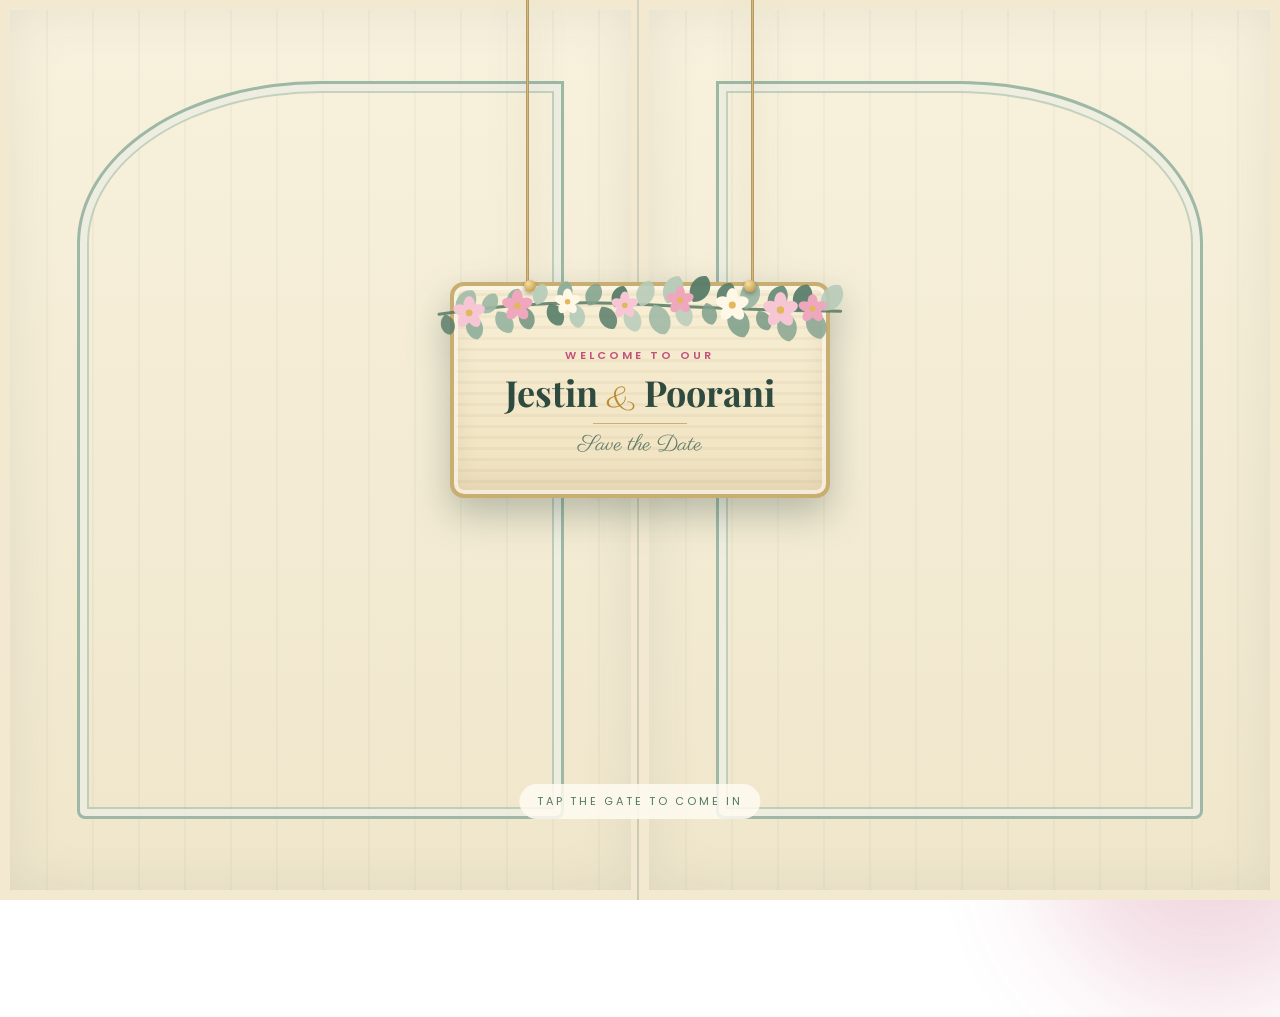
<file: index.html>
<!DOCTYPE html>
<html lang="en" data-page="home">
<head>
<meta charset="UTF-8">
<title>Jestin & Poorani | Save the Date</title>
<meta name="viewport" content="width=device-width, initial-scale=1.0">
<link rel="preconnect" href="https://fonts.googleapis.com">
<link href="https://fonts.googleapis.com/css2?family=Playfair+Display:ital,wght@0,600;0,700;1,500;1,600&family=Parisienne&family=Poppins:wght@300;400;500;600&display=swap" rel="stylesheet">
<style>
  :root{
    --ink:#EFEAFB; --ink-soft:#B3AAD1; --cream:#251F42;
    --page-grad: linear-gradient(160deg, #171531 0%, #221C46 50%, #2C1F52 100%);
    --lilac:#A78BE0; --rose:#E8688F; --gold:#E3B75B; --gold-soft:#F6E3BE;
    --serif:'Playfair Display', serif; --script:'Parisienne', cursive; --body-font:'Poppins', sans-serif;
  }
  *{box-sizing:border-box;}
  html,body{margin:0;padding:0;}
  body{
    font-family:var(--body-font); background:var(--page-grad); color:var(--ink);
    min-height:100vh; display:flex; align-items:center; justify-content:center;
    padding:40px 16px; overflow-x:hidden; position:relative;
  }
  .blob{ position:fixed; border-radius:50%; filter:blur(60px); opacity:0.3; z-index:0; }
  .blob1{ width:340px; height:340px; top:-120px; left:-100px; background:var(--lilac); }
  .blob2{ width:320px; height:320px; bottom:-100px; right:-90px; background:var(--rose); }
  #starLayer{ position:fixed; inset:0; pointer-events:none; z-index:1; overflow:hidden; }
  .star{ position:absolute; border-radius:50%; background:#fff; animation:starTwinkle ease-in-out infinite; }
  @keyframes starTwinkle{ 0%,100%{ opacity:0.15; transform:scale(0.7); } 50%{ opacity:1; transform:scale(1.2); } }
  #flowerLayer{ position:fixed; inset:0; pointer-events:none; z-index:5; overflow:hidden; }
  .petal{ position:absolute; top:-40px; opacity:0.85; animation-name:fall; animation-timing-function:linear; animation-iteration-count:infinite; }
  @keyframes fall{
    0%{ transform:translateY(-5vh) translateX(0) rotate(0deg); }
    50%{ transform:translateY(52vh) translateX(24px) rotate(180deg); }
    100%{ transform:translateY(110vh) translateX(-16px) rotate(360deg); }
  }

  /* ================= COVER / FIRST PAGE: wish upon a star ================= */
  .wish-overlay{
    position:fixed; inset:0; z-index:100; background:var(--page-grad);
    display:flex; flex-direction:column; align-items:center; justify-content:center;
    cursor:pointer; text-align:center; padding:20px; overflow:hidden;
    transition:opacity 0.9s ease, visibility 0.9s ease;
  }
  .wish-overlay.open{ opacity:0; visibility:hidden; pointer-events:none; }

  .shooting-star{
    position:absolute; top:18%; left:-10%; width:3px; height:3px; border-radius:50%;
    background:#fff; box-shadow:0 0 8px 2px rgba(255,255,255,0.85);
    animation:shoot 7s linear infinite;
  }
  .shooting-star::before{
    content:''; position:absolute; top:50%; right:0; width:90px; height:1px; transform:translateY(-50%);
    background:linear-gradient(90deg, transparent, rgba(255,255,255,0.85));
  }
  .shooting-star.s2{ top:42%; animation-delay:2.6s; }
  .shooting-star.s3{ top:70%; animation-delay:4.8s; }
  @keyframes shoot{
    0%{ transform:translate(0,0); opacity:0; }
    4%{ opacity:1; }
    32%{ transform:translate(130vw,70vh); opacity:0; }
    100%{ transform:translate(130vw,70vh); opacity:0; }
  }

  .wish-star-wrap{ position:relative; width:110px; height:110px; margin-bottom:20px; }
  .wish-star-wrap svg{ width:100%; height:100%; animation:starPulse 2.2s ease-in-out infinite; transition:transform 0.8s ease, opacity 0.8s ease; }
  @keyframes starPulse{
    0%,100%{ filter:drop-shadow(0 0 8px rgba(227,183,91,0.5)); transform:scale(1); }
    50%{ filter:drop-shadow(0 0 20px rgba(227,183,91,0.9)); transform:scale(1.06); }
  }
  .wish-overlay.open .wish-star-wrap svg{ animation:none; transform:scale(3); opacity:0; }
  .wish-burst{
    position:absolute; left:50%; top:50%; width:10px; height:10px; transform:translate(-50%,-50%) scale(0);
    border-radius:50%; pointer-events:none;
    background:radial-gradient(circle, rgba(255,255,255,0.95) 0%, rgba(227,183,91,0.55) 45%, transparent 72%);
  }
  .wish-overlay.open .wish-burst{ animation:rayBurst 0.9s ease-out forwards; }
  @keyframes rayBurst{
    0%{ transform:translate(-50%,-50%) scale(0); opacity:1; }
    100%{ transform:translate(-50%,-50%) scale(55); opacity:0; }
  }
  .wish-seal{ position:relative; transition:opacity 0.4s ease, transform 0.4s ease; }
  .wish-overlay.open .wish-seal{ opacity:0; transform:translateY(8px); }
  .wish-names{ font-family:var(--script); font-size:28px; color:var(--gold-soft); margin-bottom:6px; }
  .wish-hint{
    font-size:11px; letter-spacing:0.25em; text-transform:uppercase; color:var(--ink-soft);
    animation:pulseHint 2s ease-in-out infinite;
  }
  @keyframes pulseHint{ 0%,100%{opacity:0.55;} 50%{opacity:1;} }

  .site{ visibility:hidden; }
  .site.revealed{ visibility:visible; }
  .site.revealed .wrap{ animation:riseIn 0.9s cubic-bezier(.2,.8,.2,1) both; }
  @keyframes riseIn{ from{opacity:0; transform:translateY(18px);} to{opacity:1; transform:translateY(0);} }

  .wrap{ position:relative; z-index:2; max-width:760px; width:100%; text-align:center; }
  .eyebrow{ font-size:11.5px; font-weight:600; letter-spacing:0.32em; text-transform:uppercase; color:var(--rose); margin:0 0 14px; }
  .names{ font-family:var(--serif); font-style:normal; font-weight:700; font-size:clamp(34px,7vw,54px); margin:0 0 8px; }
  .amp{ font-family:var(--script); color:var(--gold); font-style:normal; font-size:0.8em; padding:0 6px; }
  .tagline{ color:var(--ink-soft); font-size:15px; margin-bottom:46px; }

  .doors{ display:flex; gap:26px; flex-wrap:wrap; justify-content:center; }
  .door{
    flex:1 1 260px; max-width:320px; background:var(--cream); border-radius:26px; padding:34px 26px;
    text-decoration:none; color:var(--ink); box-shadow:0 24px 50px -28px rgba(0,0,0,0.5);
    transition:transform 0.25s ease, box-shadow 0.25s ease; border-top:5px solid var(--accent);
    display:flex; flex-direction:column; align-items:center;
  }
  .door:hover{ transform:translateY(-6px); box-shadow:0 30px 60px -26px rgba(0,0,0,0.6); }
  .door.christian{ --accent:var(--lilac); }
  .door.hindu{ --accent:var(--rose); }
  .door-icon{
    width:64px; height:64px; border-radius:50%; display:flex; align-items:center; justify-content:center;
    background:color-mix(in srgb, var(--accent) 22%, #1B1428); font-size:26px; margin-bottom:16px;
  }
  .door h2{ font-family:var(--serif); font-style:italic; font-size:23px; margin:0 0 6px; }
  .door .door-date{ font-size:12.5px; font-weight:600; letter-spacing:0.1em; text-transform:uppercase; color:var(--accent); margin-bottom:10px; }
  .door p{ font-size:13px; color:var(--ink-soft); margin:0 0 18px; line-height:1.6; }
  .door .door-cta{
    font-size:12px; font-weight:600; letter-spacing:0.05em; color:#fff; background:var(--accent);
    padding:10px 22px; border-radius:999px;
  }

  .footer-note{ margin-top:44px; font-size:12.5px; color:var(--ink-soft); }
  .footer-note .script{ font-family:var(--script); font-size:20px; color:var(--rose); display:block; margin-bottom:6px; }

  .music-btn{
    position:fixed; bottom:22px; right:22px; width:52px; height:52px; border-radius:50%; border:none;
    background:#fff; display:flex; align-items:center; justify-content:center; cursor:pointer;
    box-shadow:0 10px 26px -10px rgba(0,0,0,0.5); transition:transform 0.25s ease; z-index:10;
  }
  .music-btn:hover{ transform:scale(1.06); }
  .music-btn .bars{ display:flex; align-items:flex-end; gap:2.5px; height:16px; }
  .music-btn .bars span{ width:3px; background:var(--rose); border-radius:2px; animation:bar 1s ease-in-out infinite; }
  .music-btn .bars span:nth-child(1){ height:6px; animation-delay:0s; }
  .music-btn .bars span:nth-child(2){ height:14px; animation-delay:0.2s; }
  .music-btn .bars span:nth-child(3){ height:9px; animation-delay:0.4s; }
  @keyframes bar{ 0%,100%{ transform:scaleY(0.5); } 50%{ transform:scaleY(1); } }
  .music-btn.paused .bars span{ animation-play-state:paused; }
  .music-hint{ position:fixed; bottom:28px; right:82px; font-size:12px; color:var(--ink-soft); z-index:10; }

  @media(max-width:560px){ .doors{ flex-direction:column; align-items:center; } .door{ width:100%; } .music-hint{ display:none; } }

  /* ================= GARDEN GATE COVER ================= */
  .wish-overlay{ perspective:1600px; }
  .gate{ position:absolute; inset:0; }
  .gdoor{
    position:absolute; top:0; bottom:0; width:50.2%; background:
      repeating-linear-gradient(90deg, rgba(47,74,63,.035) 0 2px, transparent 2px 46px),
      linear-gradient(180deg,#F8F1DD,#EFE6CB);
    transition:transform 1.5s cubic-bezier(.65,0,.25,1); backface-visibility:hidden;
    box-shadow:inset 0 0 0 10px #F2E9D0, inset 0 0 60px rgba(47,74,63,.12);
  }
  .gdoor-l{ left:0; transform-origin:0 50%; border-right:2px solid rgba(47,74,63,.18); }
  .gdoor-r{ right:0; transform-origin:100% 50%; border-left:2px solid rgba(47,74,63,.18); }
  .gdoor .panel{
    position:absolute; left:12%; right:12%; top:9%; bottom:9%; border:3px solid #9DB8A5; border-radius:0 0 8px 8px;
    box-shadow:inset 0 0 0 7px rgba(255,251,241,.7), inset 0 0 0 9px rgba(157,184,165,.55);
  }
  .gdoor-l .panel{ border-top-left-radius:50% 22%; border-top-right-radius:0; }
  .gdoor-r .panel{ border-top-right-radius:50% 22%; border-top-left-radius:0; }
  .gdoor .knob{
    position:absolute; top:52%; width:22px; height:22px; border-radius:50%;
    background:radial-gradient(circle at 35% 30%, #F5DFA0, #C79B3E 65%, #9B7425); box-shadow:0 3px 8px rgba(0,0,0,.3);
  }
  .gdoor-l .knob{ right:5%; } .gdoor-r .knob{ left:5%; }

  .sign{
    --w:min(80vw,380px); position:absolute; left:50%; top:-6px; width:var(--w); margin-left:calc(var(--w) / -2);
    transform-origin:50% 0; animation:signSwing 4.2s ease-in-out infinite alternate;
    transition:transform 1.1s cubic-bezier(.5,0,.3,1), opacity .9s ease; filter:drop-shadow(0 16px 18px rgba(47,74,63,.3));
  }
  @keyframes signSwing{ from{ transform:rotate(-2.2deg);} to{ transform:rotate(2.2deg);} }
  .rope{ position:absolute; top:0; width:3px; height:calc(32vh + 6px); background:linear-gradient(90deg,#A88A55,#D4B87C,#A88A55); border-radius:2px; }
  .rope.r1{ left:20%; } .rope.r2{ right:20%; }
  .board{
    position:absolute; left:0; right:0; top:32vh; padding:calc(var(--w)*.16) 8% calc(var(--w)*.09); text-align:center;
    background:
      repeating-linear-gradient(0deg, rgba(120,90,40,.05) 0 3px, transparent 3px 11px),
      linear-gradient(180deg,#F8EFD6,#EFE2BF);
    border:4px solid #C9AE72; border-radius:14px; box-shadow:inset 0 0 0 4px rgba(255,251,241,.65), inset 0 -10px 26px rgba(120,90,40,.12);
  }
  .board::before,.board::after{ content:''; position:absolute; top:-6px; width:12px; height:12px; border-radius:50%;
    background:radial-gradient(circle at 35% 30%, #F5DFA0, #B88B35); box-shadow:0 2px 4px rgba(0,0,0,.3); }
  .board::before{ left:calc(20% - 4px); } .board::after{ right:calc(20% - 4px); }
  .garland{ position:absolute; left:-4%; right:-4%; top:-34px; width:108%; height:auto; overflow:visible; pointer-events:none; }
  .w-rule{ width:30%; height:1px; background:#B88B35; opacity:.6; margin:4px auto 6px; }
  .w-eyebrow{ font-size:clamp(9px,2.4vw,11px); letter-spacing:.28em; text-transform:uppercase; color:#C2527A; font-weight:600; }
  .w-names{ font-family:var(--serif); font-weight:700; color:#2F4A3F; font-size:clamp(24px,7.4vw,36px); line-height:1.15; margin:8px 0 4px; }
  .w-names span{ font-family:var(--script); color:#B88B35; font-weight:400; }
  .w-sub{ font-family:var(--script); color:#5C7767; font-size:clamp(17px,4.8vw,22px); }
  .gate-hint{
    position:absolute; left:50%; bottom:9%; transform:translateX(-50%); white-space:nowrap;
    font-size:11px; letter-spacing:.25em; text-transform:uppercase; color:#4F7A66;
    background:rgba(255,251,241,.85); padding:9px 18px; border-radius:999px; animation:pulseHint 2s ease-in-out infinite;
    transition:opacity .3s;
  }

  .wish-overlay.unseal .gdoor-l{ transform:rotateY(-105deg); }
  .wish-overlay.unseal .gdoor-r{ transform:rotateY(105deg); }
  .wish-overlay.unseal .gdoor-l{ transform:rotateY(-105deg); }
  .wish-overlay.unseal .gdoor-r{ transform:rotateY(105deg); }
  .wish-overlay.unseal .sign{ animation:none; transform:translateY(-130%) rotate(4deg); opacity:0; }
  .wish-overlay.unseal .gate-hint{ animation:none; opacity:0; }
</style>
<link rel="stylesheet" href="theme.css">
</head>
<body>

<div class="blob blob1"></div>
<div class="blob blob2"></div>
<div id="starLayer"></div>
<div id="flowerLayer"></div>

<!-- ================= COVER (FIRST PAGE): garden gate with hanging welcome sign ================= -->
<div class="wish-overlay" id="cover" onclick="openCover()">
  <div class="gate">
    <div class="gdoor gdoor-l"><div class="panel"></div><span class="knob"></span></div>
    <div class="gdoor gdoor-r"><div class="panel"></div><span class="knob"></span></div>
    <div class="sign" id="sign">
      <i class="rope r1"></i><i class="rope r2"></i>
      <div class="board">
        <svg class="garland" id="garlandSvg" viewBox="0 0 400 90" aria-hidden="true"></svg>
        <div class="w-eyebrow">Welcome to our</div>
        <div class="w-names">Jestin <span>&amp;</span> Poorani</div>
        <div class="w-rule"></div>
        <div class="w-sub">Save the Date</div>
      </div>
    </div>
    <div class="gate-hint">Tap the gate to come in</div>
  </div>
</div>

<!-- ================= SITE ================= -->
<div class="site" id="site">
  <div class="wrap">
    <div class="eyebrow">Save the Date</div>
    <h1 class="names">Jestin <span class="amp">&amp;</span> Poorani</h1>
    <div class="tagline">Two ceremonies, two traditions — choose a celebration to explore</div>

    <div class="doors">
      <a class="door christian" href="christian.html">
        <div class="door-icon">✝️</div>
        <div class="door-date">Sat, 2 January 2027</div>
        <h2>Christian Wedding</h2>
        <p>Wedding &amp; Reception<br>Thrissur, Kerala</p>
        <span class="door-cta">View Invitation</span>
      </a>
      <a class="door hindu" href="hindu.html">
        <div class="door-icon">🪔</div>
        <div class="door-date">Wed, 20 January 2027</div>
        <h2>Hindu Wedding</h2>
        <p>Muhurtham Ceremony<br>Trichy, Tamil Nadu</p>
        <span class="door-cta">View Invitation</span>
      </a>
    </div>

    <div class="footer-note">
      <span class="script">With love</span>
      We can't wait to celebrate with you
    </div>
  </div>
</div>

<div class="music-hint" id="musicHint">a little tune for you</div>
<button class="music-btn paused" id="musicBtn" onclick="toggleMusic()">
  <div class="bars" id="musicBars"><span></span><span></span><span></span></div>
</button>
<audio id="bgAudio" src="mundhinam.mp3" loop preload="auto"></audio>

<script>

/* ---------- Garland draped on the sign ---------- */
(function buildGarland(){
  const svg=document.getElementById('garlandSvg'); if(!svg) return;
  const NS='http://www.w3.org/2000/svg', mk=(n,a)=>{const e=document.createElementNS(NS,n); for(const k in a) e.setAttribute(k,a[k]); return e;};
  let seed=5; const rnd=()=> (seed=(seed*16807)%2147483647)/2147483647;
  const greens=['#7FA08C','#9DB8A5','#6A8F7B','#B7CBB9','#587D69','#8EAE9A'];
  const y=x=>62-Math.sin(Math.PI*x/400)*10 + Math.sin(x/23)*3;
  svg.appendChild(mk('path',{d:'M0,'+y(0)+' Q100,'+(y(100)-6)+' 200,'+(y(200)-2)+' T400,'+y(400),fill:'none',stroke:'#4E735F','stroke-width':3,'stroke-linecap':'round',opacity:.8}));
  for(let x=6;x<=394;x+=13){
    const up=(Math.round(x/13)%2)?-1:1, r=11+rnd()*6, ang=up*(55+rnd()*30);
    const g=mk('g',{transform:'translate('+x+','+y(x)+') rotate('+ang+')'});
    g.appendChild(mk('path',{d:'M0,0 C'+r*.5+','+-r*.95+' '+r*1.7+','+-r*.7+' '+r*1.9+',0 C'+r*1.7+','+r*.7+' '+r*.5+','+r*.95+' 0,0Z',
      fill:greens[Math.floor(rnd()*greens.length)],opacity:(.75+rnd()*.25).toFixed(2)}));
    svg.appendChild(g);
  }
  const cols=['#F6C6D5','#EFA7BE','#FFF8E6'];
  [30,78,128,185,240,292,340,372].forEach((x,i)=>{
    const f=mk('g',{transform:'translate('+x+','+(y(x)-2)+') scale('+(.9+rnd()*.5).toFixed(2)+')'});
    for(let p=0;p<5;p++) f.appendChild(mk('ellipse',{cx:0,cy:-7,rx:5,ry:7.5,fill:cols[i%3],transform:'rotate('+p*72+')'}));
    f.appendChild(mk('circle',{r:3,fill:'#E3B75B'})); svg.appendChild(f);
  });
})();

/* ---------- Cover open ---------- */
function openCover(){
  const cover = document.getElementById('cover');
  const site = document.getElementById('site');
  if(cover.classList.contains('unseal')) return;
  cover.classList.add('unseal');
  site.classList.add('revealed');
  // a real click is a user gesture: start music right away if nothing was already playing
  if(!musicOn){ toggleMusic(); }
  setTimeout(()=>{
    cover.classList.add('open');
    site.classList.add('revealed');
    document.body.style.overflow = 'auto';
    setTimeout(()=>{ cover.style.display = 'none'; }, 1000);
  }, 1500);
}
document.body.style.overflow = 'hidden';

/* ---------- Dreamy twinkling stars ---------- */
(function initStars(){
  const layer = document.getElementById('starLayer');
  const count = 40;
  for(let i=0;i<count;i++){
    const el = document.createElement('span');
    el.className = 'star';
    const size = 1.5 + Math.random()*2.5;
    el.style.width = size+'px'; el.style.height = size+'px';
    el.style.left = (Math.random()*100)+'vw';
    el.style.top = (Math.random()*100)+'vh';
    el.style.animationDuration = (2 + Math.random()*3)+'s';
    el.style.animationDelay = (-Math.random()*5)+'s';
    layer.appendChild(el);
  }
})();

/* ---------- Flower shower ---------- */
(function initFlowers(){
  const layer = document.getElementById('flowerLayer');
  const blossoms = ['🌸','🌺','💮','✿','❀','🌼'];
  const count = 16;
  for(let i=0;i<count;i++){
    const el = document.createElement('span');
    el.className = 'petal';
    el.textContent = blossoms[Math.floor(Math.random()*blossoms.length)];
    const left = Math.random()*100;
    const size = 13 + Math.random()*15;
    const duration = 10 + Math.random()*9;
    const delay = Math.random()*duration;
    el.style.left = left+'vw';
    el.style.fontSize = size+'px';
    el.style.animationDuration = duration+'s';
    el.style.animationDelay = '-'+delay+'s';
    layer.appendChild(el);
  }
})();

/* ---------- Music (with cross-page persistence; best-effort, browsers may block autoplay) ---------- */
let audioCtx=null, musicOn=false, scheduleTimer=null, nextNoteTime=0, usingFile=false;
const tempo=88, noteLen=60/tempo;
const phrase=[{n:'C4',d:1},{n:'E4',d:1},{n:'G4',d:1},{n:'B4',d:1},{n:'A4',d:1},{n:'G4',d:2},{n:'D4',d:1},{n:'C4',d:2}];
const freqs={C4:261.63,D4:293.66,E4:329.63,G4:392.0,A4:440.0,B4:493.88,C5:523.25};
function scheduleNote(freq,time,dur){
  const osc=audioCtx.createOscillator(),gain=audioCtx.createGain();
  osc.type='sine'; osc.frequency.value=freq;
  const osc2=audioCtx.createOscillator(); osc2.type='triangle'; osc2.frequency.value=freq/2;
  const gain2=audioCtx.createGain();
  gain.gain.setValueAtTime(0.0001,time); gain.gain.exponentialRampToValueAtTime(0.09,time+0.08); gain.gain.exponentialRampToValueAtTime(0.0001,time+dur*0.95);
  gain2.gain.setValueAtTime(0.0001,time); gain2.gain.exponentialRampToValueAtTime(0.035,time+0.1); gain2.gain.exponentialRampToValueAtTime(0.0001,time+dur*0.95);
  osc.connect(gain).connect(audioCtx.destination); osc2.connect(gain2).connect(audioCtx.destination);
  osc.start(time); osc.stop(time+dur); osc2.start(time); osc2.stop(time+dur);
}
let phraseIndex=0;
function schedulerTick(){
  while(nextNoteTime < audioCtx.currentTime+1.0){
    const step=phrase[phraseIndex%phrase.length]; const dur=step.d*noteLen;
    scheduleNote(freqs[step.n], nextNoteTime, dur*0.9); nextNoteTime+=dur; phraseIndex++;
  }
  scheduleTimer=setTimeout(schedulerTick,200);
}
function toggleMusic(){
  const btn=document.getElementById('musicBtn'), hint=document.getElementById('musicHint'), fileAudio=document.getElementById('bgAudio');
  if(!musicOn){
    fileAudio.volume=0.5;
    const p=fileAudio.play();
    if(p!==undefined){ p.then(()=>{ musicOn=true; usingFile=true; btn.classList.remove('paused'); hint.textContent='now playing'; saveMusicState(); }).catch(()=>startGeneratedTune()); }
    else{ startGeneratedTune(); }
  } else {
    if(usingFile){ fileAudio.pause(); usingFile=false; } else { clearTimeout(scheduleTimer); }
    musicOn=false; btn.classList.add('paused'); hint.textContent='a little tune for you';
    saveMusicState();
  }
}
function startGeneratedTune(){
  if(!audioCtx){ audioCtx=new (window.AudioContext||window.webkitAudioContext)(); }
  if(audioCtx.state==='suspended'){ audioCtx.resume(); }
  nextNoteTime=audioCtx.currentTime+0.1; phraseIndex=0; schedulerTick();
  musicOn=true; usingFile=false;
  document.getElementById('musicBtn').classList.remove('paused');
  document.getElementById('musicHint').textContent='now playing';
  saveMusicState();
}

const LS_MUTED='stdMusicMuted', LS_TIME='stdMusicTime';
function saveMusicState(){
  const fileAudio=document.getElementById('bgAudio');
  try{
    localStorage.setItem(LS_MUTED, musicOn?'0':'1');
    if(usingFile) localStorage.setItem(LS_TIME, String(fileAudio.currentTime||0));
  }catch(e){}
}
function tryAutoplayMusic(){
  let muted=false, savedTime=0;
  try{ muted = localStorage.getItem(LS_MUTED)==='1'; savedTime = parseFloat(localStorage.getItem(LS_TIME)||'0'); }catch(e){}
  if(muted) return;
  const btn=document.getElementById('musicBtn'), hint=document.getElementById('musicHint'), fileAudio=document.getElementById('bgAudio');
  fileAudio.currentTime = savedTime||0; fileAudio.volume=0.5;
  const p=fileAudio.play();
  const markPlaying=()=>{ musicOn=true; usingFile=true; btn.classList.remove('paused'); hint.textContent='now playing'; };
  const markBlocked=()=>{ hint.textContent='tap to play music'; };
  if(p!==undefined){ p.then(markPlaying).catch(markBlocked); } else { markBlocked(); }
}
setInterval(()=>{ if(musicOn) saveMusicState(); }, 1500);
window.addEventListener('pagehide', saveMusicState);
document.addEventListener('visibilitychange', ()=>{ if(document.hidden) saveMusicState(); });
tryAutoplayMusic();
</script>
<script src="theme.js"></script>
</body>
</html>
</file>
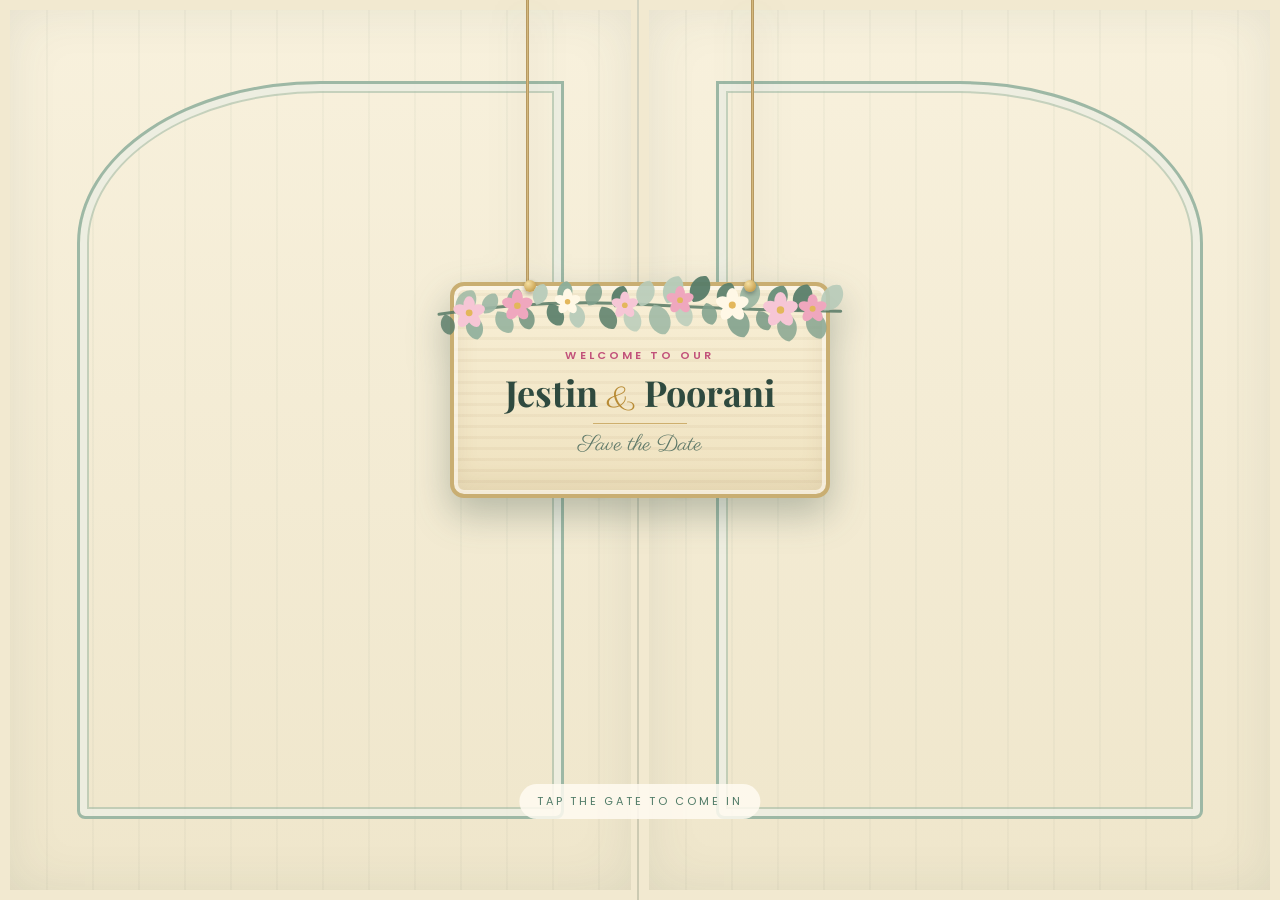
<file: christian/index.html>
<!DOCTYPE html>
<html lang="en" data-page="christian">
<head>
<meta charset="UTF-8">
<title>Jestin & Poorani | Christian Wedding &middot; Save the Date</title>
<meta name="viewport" content="width=device-width, initial-scale=1.0">
<link rel="preconnect" href="https://fonts.googleapis.com">
<link href="https://fonts.googleapis.com/css2?family=Playfair+Display:ital,wght@0,600;0,700;1,500;1,600&family=Parisienne&family=Poppins:wght@300;400;500;600&display=swap" rel="stylesheet">
<style>
  :root{
    --ink:#EFEAFB; --ink-soft:#B3AAD1; --cream:#251F42;
    --page-grad: linear-gradient(160deg, #171531 0%, #221C46 50%, #2C1F52 100%);
    --lilac:#A78BE0; --rose:#E8688F; --gold:#E3B75B; --gold-soft:#F6E3BE;
    --serif:'Playfair Display', serif; --script:'Parisienne', cursive; --body-font:'Poppins', sans-serif;
  }
  *{box-sizing:border-box;}
  html,body{margin:0;padding:0;}
  body{
    font-family:var(--body-font); background:var(--page-grad); color:var(--ink);
    min-height:100vh; display:flex; align-items:center; justify-content:center;
    padding:40px 16px; overflow-x:hidden; position:relative;
  }
  .blob{ position:fixed; border-radius:50%; filter:blur(60px); opacity:0.3; z-index:0; }
  .blob1{ width:340px; height:340px; top:-120px; left:-100px; background:var(--lilac); }
  .blob2{ width:320px; height:320px; bottom:-100px; right:-90px; background:var(--rose); }
  #starLayer{ position:fixed; inset:0; pointer-events:none; z-index:1; overflow:hidden; }
  .star{ position:absolute; border-radius:50%; background:#fff; animation:starTwinkle ease-in-out infinite; }
  @keyframes starTwinkle{ 0%,100%{ opacity:0.15; transform:scale(0.7); } 50%{ opacity:1; transform:scale(1.2); } }
  #flowerLayer{ position:fixed; inset:0; pointer-events:none; z-index:5; overflow:hidden; }
  .petal{ position:absolute; top:-40px; opacity:0.85; animation-name:fall; animation-timing-function:linear; animation-iteration-count:infinite; }
  @keyframes fall{
    0%{ transform:translateY(-5vh) translateX(0) rotate(0deg); }
    50%{ transform:translateY(52vh) translateX(24px) rotate(180deg); }
    100%{ transform:translateY(110vh) translateX(-16px) rotate(360deg); }
  }

  /* ================= COVER / FIRST PAGE: wish upon a star ================= */
  .wish-overlay{
    position:fixed; inset:0; z-index:100; background:var(--page-grad);
    display:flex; flex-direction:column; align-items:center; justify-content:center;
    cursor:pointer; text-align:center; padding:20px; overflow:hidden;
    transition:opacity 0.9s ease, visibility 0.9s ease;
  }
  .wish-overlay.open{ opacity:0; visibility:hidden; pointer-events:none; }

  .shooting-star{
    position:absolute; top:18%; left:-10%; width:3px; height:3px; border-radius:50%;
    background:#fff; box-shadow:0 0 8px 2px rgba(255,255,255,0.85);
    animation:shoot 7s linear infinite;
  }
  .shooting-star::before{
    content:''; position:absolute; top:50%; right:0; width:90px; height:1px; transform:translateY(-50%);
    background:linear-gradient(90deg, transparent, rgba(255,255,255,0.85));
  }
  .shooting-star.s2{ top:42%; animation-delay:2.6s; }
  .shooting-star.s3{ top:70%; animation-delay:4.8s; }
  @keyframes shoot{
    0%{ transform:translate(0,0); opacity:0; }
    4%{ opacity:1; }
    32%{ transform:translate(130vw,70vh); opacity:0; }
    100%{ transform:translate(130vw,70vh); opacity:0; }
  }

  .wish-star-wrap{ position:relative; width:110px; height:110px; margin-bottom:20px; }
  .wish-star-wrap svg{ width:100%; height:100%; animation:starPulse 2.2s ease-in-out infinite; transition:transform 0.8s ease, opacity 0.8s ease; }
  @keyframes starPulse{
    0%,100%{ filter:drop-shadow(0 0 8px rgba(227,183,91,0.5)); transform:scale(1); }
    50%{ filter:drop-shadow(0 0 20px rgba(227,183,91,0.9)); transform:scale(1.06); }
  }
  .wish-overlay.open .wish-star-wrap svg{ animation:none; transform:scale(3); opacity:0; }
  .wish-burst{
    position:absolute; left:50%; top:50%; width:10px; height:10px; transform:translate(-50%,-50%) scale(0);
    border-radius:50%; pointer-events:none;
    background:radial-gradient(circle, rgba(255,255,255,0.95) 0%, rgba(227,183,91,0.55) 45%, transparent 72%);
  }
  .wish-overlay.open .wish-burst{ animation:rayBurst 0.9s ease-out forwards; }
  @keyframes rayBurst{
    0%{ transform:translate(-50%,-50%) scale(0); opacity:1; }
    100%{ transform:translate(-50%,-50%) scale(55); opacity:0; }
  }
  .wish-seal{ position:relative; transition:opacity 0.4s ease, transform 0.4s ease; }
  .wish-overlay.open .wish-seal{ opacity:0; transform:translateY(8px); }
  .wish-names{ font-family:var(--script); font-size:28px; color:var(--gold-soft); margin-bottom:6px; }
  .wish-hint{
    font-size:11px; letter-spacing:0.25em; text-transform:uppercase; color:var(--ink-soft);
    animation:pulseHint 2s ease-in-out infinite;
  }
  @keyframes pulseHint{ 0%,100%{opacity:0.55;} 50%{opacity:1;} }

  .site{ visibility:hidden; }
  .site.revealed{ visibility:visible; }
  .site.revealed .wrap{ animation:riseIn 0.9s cubic-bezier(.2,.8,.2,1) both; }
  @keyframes riseIn{ from{opacity:0; transform:translateY(18px);} to{opacity:1; transform:translateY(0);} }

  .wrap{ position:relative; z-index:2; max-width:760px; width:100%; text-align:center; }
  .eyebrow{ font-size:11.5px; font-weight:600; letter-spacing:0.32em; text-transform:uppercase; color:var(--rose); margin:0 0 14px; }
  .names{ font-family:var(--serif); font-style:normal; font-weight:700; font-size:clamp(34px,7vw,54px); margin:0 0 8px; }
  .amp{ font-family:var(--script); color:var(--gold); font-style:normal; font-size:0.8em; padding:0 6px; }
  .tagline{ color:var(--ink-soft); font-size:15px; margin-bottom:46px; }

  .doors{ display:flex; gap:26px; flex-wrap:wrap; justify-content:center; }
  .door{
    flex:1 1 260px; max-width:320px; background:var(--cream); border-radius:26px; padding:34px 26px;
    text-decoration:none; color:var(--ink); box-shadow:0 24px 50px -28px rgba(0,0,0,0.5);
    transition:transform 0.25s ease, box-shadow 0.25s ease; border-top:5px solid var(--accent);
    display:flex; flex-direction:column; align-items:center;
  }
  .door:hover{ transform:translateY(-6px); box-shadow:0 30px 60px -26px rgba(0,0,0,0.6); }
  .door.christian{ --accent:var(--lilac); }
  .door.hindu{ --accent:var(--rose); }
  .door-icon{
    width:64px; height:64px; border-radius:50%; display:flex; align-items:center; justify-content:center;
    background:color-mix(in srgb, var(--accent) 22%, #1B1428); font-size:26px; margin-bottom:16px;
  }
  .door h2{ font-family:var(--serif); font-style:italic; font-size:23px; margin:0 0 6px; }
  .door .door-date{ font-size:12.5px; font-weight:600; letter-spacing:0.1em; text-transform:uppercase; color:var(--accent); margin-bottom:10px; }
  .door p{ font-size:13px; color:var(--ink-soft); margin:0 0 18px; line-height:1.6; }
  .door .door-cta{
    font-size:12px; font-weight:600; letter-spacing:0.05em; color:#fff; background:var(--accent);
    padding:10px 22px; border-radius:999px;
  }

  .footer-note{ margin-top:44px; font-size:12.5px; color:var(--ink-soft); }
  .footer-note .script{ font-family:var(--script); font-size:20px; color:var(--rose); display:block; margin-bottom:6px; }

  .music-btn{
    position:fixed; bottom:22px; right:22px; width:52px; height:52px; border-radius:50%; border:none;
    background:#fff; display:flex; align-items:center; justify-content:center; cursor:pointer;
    box-shadow:0 10px 26px -10px rgba(0,0,0,0.5); transition:transform 0.25s ease; z-index:10;
  }
  .music-btn:hover{ transform:scale(1.06); }
  .music-btn .bars{ display:flex; align-items:flex-end; gap:2.5px; height:16px; }
  .music-btn .bars span{ width:3px; background:var(--rose); border-radius:2px; animation:bar 1s ease-in-out infinite; }
  .music-btn .bars span:nth-child(1){ height:6px; animation-delay:0s; }
  .music-btn .bars span:nth-child(2){ height:14px; animation-delay:0.2s; }
  .music-btn .bars span:nth-child(3){ height:9px; animation-delay:0.4s; }
  @keyframes bar{ 0%,100%{ transform:scaleY(0.5); } 50%{ transform:scaleY(1); } }
  .music-btn.paused .bars span{ animation-play-state:paused; }
  .music-hint{ position:fixed; bottom:28px; right:82px; font-size:12px; color:var(--ink-soft); z-index:10; }

  @media(max-width:560px){ .doors{ flex-direction:column; align-items:center; } .door{ width:100%; } .music-hint{ display:none; } }

  /* ================= GARDEN GATE COVER ================= */
  .wish-overlay{ perspective:1600px; }
  .gate{ position:absolute; inset:0; }
  .gdoor{
    position:absolute; top:0; bottom:0; width:50.2%; background:
      repeating-linear-gradient(90deg, rgba(47,74,63,.035) 0 2px, transparent 2px 46px),
      linear-gradient(180deg,#F8F1DD,#EFE6CB);
    transition:transform 1.5s cubic-bezier(.65,0,.25,1); backface-visibility:hidden;
    box-shadow:inset 0 0 0 10px #F2E9D0, inset 0 0 60px rgba(47,74,63,.12);
  }
  .gdoor-l{ left:0; transform-origin:0 50%; border-right:2px solid rgba(47,74,63,.18); }
  .gdoor-r{ right:0; transform-origin:100% 50%; border-left:2px solid rgba(47,74,63,.18); }
  .gdoor .panel{
    position:absolute; left:12%; right:12%; top:9%; bottom:9%; border:3px solid #9DB8A5; border-radius:0 0 8px 8px;
    box-shadow:inset 0 0 0 7px rgba(255,251,241,.7), inset 0 0 0 9px rgba(157,184,165,.55);
  }
  .gdoor-l .panel{ border-top-left-radius:50% 22%; border-top-right-radius:0; }
  .gdoor-r .panel{ border-top-right-radius:50% 22%; border-top-left-radius:0; }
  .gdoor .knob{
    position:absolute; top:52%; width:22px; height:22px; border-radius:50%;
    background:radial-gradient(circle at 35% 30%, #F5DFA0, #C79B3E 65%, #9B7425); box-shadow:0 3px 8px rgba(0,0,0,.3);
  }
  .gdoor-l .knob{ right:5%; } .gdoor-r .knob{ left:5%; }

  .sign{
    --w:min(80vw,380px); position:absolute; left:50%; top:-6px; width:var(--w); margin-left:calc(var(--w) / -2);
    transform-origin:50% 0; animation:signSwing 4.2s ease-in-out infinite alternate;
    transition:transform 1.1s cubic-bezier(.5,0,.3,1), opacity .9s ease; filter:drop-shadow(0 16px 18px rgba(47,74,63,.3));
  }
  @keyframes signSwing{ from{ transform:rotate(-2.2deg);} to{ transform:rotate(2.2deg);} }
  .rope{ position:absolute; top:0; width:3px; height:calc(32vh + 6px); background:linear-gradient(90deg,#A88A55,#D4B87C,#A88A55); border-radius:2px; }
  .rope.r1{ left:20%; } .rope.r2{ right:20%; }
  .board{
    position:absolute; left:0; right:0; top:32vh; padding:calc(var(--w)*.16) 8% calc(var(--w)*.09); text-align:center;
    background:
      repeating-linear-gradient(0deg, rgba(120,90,40,.05) 0 3px, transparent 3px 11px),
      linear-gradient(180deg,#F8EFD6,#EFE2BF);
    border:4px solid #C9AE72; border-radius:14px; box-shadow:inset 0 0 0 4px rgba(255,251,241,.65), inset 0 -10px 26px rgba(120,90,40,.12);
  }
  .board::before,.board::after{ content:''; position:absolute; top:-6px; width:12px; height:12px; border-radius:50%;
    background:radial-gradient(circle at 35% 30%, #F5DFA0, #B88B35); box-shadow:0 2px 4px rgba(0,0,0,.3); }
  .board::before{ left:calc(20% - 4px); } .board::after{ right:calc(20% - 4px); }
  .garland{ position:absolute; left:-4%; right:-4%; top:-34px; width:108%; height:auto; overflow:visible; pointer-events:none; }
  .w-rule{ width:30%; height:1px; background:#B88B35; opacity:.6; margin:4px auto 6px; }
  .w-eyebrow{ font-size:clamp(9px,2.4vw,11px); letter-spacing:.28em; text-transform:uppercase; color:#C2527A; font-weight:600; }
  .w-names{ font-family:var(--serif); font-weight:700; color:#2F4A3F; font-size:clamp(24px,7.4vw,36px); line-height:1.15; margin:8px 0 4px; }
  .w-names span{ font-family:var(--script); color:#B88B35; font-weight:400; }
  .w-sub{ font-family:var(--script); color:#5C7767; font-size:clamp(17px,4.8vw,22px); }
  .gate-hint{
    position:absolute; left:50%; bottom:9%; transform:translateX(-50%); white-space:nowrap;
    font-size:11px; letter-spacing:.25em; text-transform:uppercase; color:#4F7A66;
    background:rgba(255,251,241,.85); padding:9px 18px; border-radius:999px; animation:pulseHint 2s ease-in-out infinite;
    transition:opacity .3s;
  }

  .wish-overlay.unseal .gdoor-l{ transform:rotateY(-105deg); }
  .wish-overlay.unseal .gdoor-r{ transform:rotateY(105deg); }
  .wish-overlay.unseal .gdoor-l{ transform:rotateY(-105deg); }
  .wish-overlay.unseal .gdoor-r{ transform:rotateY(105deg); }
  .wish-overlay.unseal .sign{ animation:none; transform:translateY(-130%) rotate(4deg); opacity:0; }
  .wish-overlay.unseal .gate-hint{ animation:none; opacity:0; }
</style>
<link rel="stylesheet" href="../theme.css">
<style>.eyebrow{ color:var(--accent) !important; } .doors{ margin-top:6px; }</style>
<script>
/* always start at the top of the page */
try{ if('scrollRestoration' in history) history.scrollRestoration='manual'; }catch(e){}
window.scrollTo(0,0);
window.addEventListener('pageshow',function(){ window.scrollTo(0,0); });
window.addEventListener('load',function(){ window.scrollTo(0,0); });
</script>
</head>
<body>

<div class="blob blob1"></div>
<div class="blob blob2"></div>
<div id="starLayer"></div>
<div id="flowerLayer"></div>

<!-- ================= COVER (FIRST PAGE): garden gate with hanging welcome sign ================= -->
<div class="wish-overlay" id="cover" onclick="openCover()">
  <div class="gate">
    <div class="gdoor gdoor-l"><div class="panel"></div><span class="knob"></span></div>
    <div class="gdoor gdoor-r"><div class="panel"></div><span class="knob"></span></div>
    <div class="sign" id="sign">
      <i class="rope r1"></i><i class="rope r2"></i>
      <div class="board">
        <svg class="garland" id="garlandSvg" viewBox="0 0 400 90" aria-hidden="true"></svg>
        <div class="w-eyebrow">Welcome to our</div>
        <div class="w-names">Jestin <span>&amp;</span> Poorani</div>
        <div class="w-rule"></div>
        <div class="w-sub">Save the Date</div>
      </div>
    </div>
    <div class="gate-hint">Tap the gate to come in</div>
  </div>
</div>

<!-- ================= SITE ================= -->
<div class="site" id="site">
  <div class="wrap">
    <div class="eyebrow">Save the Date</div>
    <h1 class="names">Jestin <span class="amp">&amp;</span> Poorani</h1>
    <div class="tagline">Join us as we exchange our vows in the church we hold so dear</div>

    <div class="doors">
      <a class="door christian" href="invitation.html">
        <div class="door-icon">✝️</div>
        <div class="door-date">Sat, 2 January 2027</div>
        <h2>Christian Wedding</h2>
        <p>Wedding &amp; Reception<br>Thrissur, Kerala</p>
        <span class="door-cta">View Invitation</span>
      </a>
    </div>

    <div class="footer-note">
      <span class="script">With love</span>
      We can't wait to celebrate with you
    </div>
  </div>
</div>

<div class="music-hint" id="musicHint">a little tune for you</div>
<button class="music-btn paused" id="musicBtn" onclick="toggleMusic()">
  <div class="bars" id="musicBars"><span></span><span></span><span></span></div>
</button>
<audio id="bgAudio" src="../mundhinam.mp3" loop preload="auto"></audio>

<script>

/* ---------- Garland draped on the sign ---------- */
(function buildGarland(){
  const svg=document.getElementById('garlandSvg'); if(!svg) return;
  const NS='http://www.w3.org/2000/svg', mk=(n,a)=>{const e=document.createElementNS(NS,n); for(const k in a) e.setAttribute(k,a[k]); return e;};
  let seed=5; const rnd=()=> (seed=(seed*16807)%2147483647)/2147483647;
  const greens=['#7FA08C','#9DB8A5','#6A8F7B','#B7CBB9','#587D69','#8EAE9A'];
  const y=x=>62-Math.sin(Math.PI*x/400)*10 + Math.sin(x/23)*3;
  svg.appendChild(mk('path',{d:'M0,'+y(0)+' Q100,'+(y(100)-6)+' 200,'+(y(200)-2)+' T400,'+y(400),fill:'none',stroke:'#4E735F','stroke-width':3,'stroke-linecap':'round',opacity:.8}));
  for(let x=6;x<=394;x+=13){
    const up=(Math.round(x/13)%2)?-1:1, r=11+rnd()*6, ang=up*(55+rnd()*30);
    const g=mk('g',{transform:'translate('+x+','+y(x)+') rotate('+ang+')'});
    g.appendChild(mk('path',{d:'M0,0 C'+r*.5+','+-r*.95+' '+r*1.7+','+-r*.7+' '+r*1.9+',0 C'+r*1.7+','+r*.7+' '+r*.5+','+r*.95+' 0,0Z',
      fill:greens[Math.floor(rnd()*greens.length)],opacity:(.75+rnd()*.25).toFixed(2)}));
    svg.appendChild(g);
  }
  const cols=['#F6C6D5','#EFA7BE','#FFF8E6'];
  [30,78,128,185,240,292,340,372].forEach((x,i)=>{
    const f=mk('g',{transform:'translate('+x+','+(y(x)-2)+') scale('+(.9+rnd()*.5).toFixed(2)+')'});
    for(let p=0;p<5;p++) f.appendChild(mk('ellipse',{cx:0,cy:-7,rx:5,ry:7.5,fill:cols[i%3],transform:'rotate('+p*72+')'}));
    f.appendChild(mk('circle',{r:3,fill:'#E3B75B'})); svg.appendChild(f);
  });
})();

/* ---------- Cover open ---------- */
function openCover(){
  const cover = document.getElementById('cover');
  const site = document.getElementById('site');
  if(cover.classList.contains('unseal')) return;
  cover.classList.add('unseal');
  window.scrollTo(0,0);
  site.classList.add('revealed');
  // a real click is a user gesture: start music right away if nothing was already playing
  if(!musicOn){ toggleMusic(); }
  setTimeout(()=>{
    cover.classList.add('open');
    site.classList.add('revealed');
    document.body.style.overflow = 'auto';
    window.scrollTo(0,0);
    setTimeout(()=>{ cover.style.display = 'none'; window.scrollTo(0,0); }, 1000);
  }, 1500);
}
document.body.style.overflow = 'hidden';

/* ---------- Dreamy twinkling stars ---------- */
(function initStars(){
  const layer = document.getElementById('starLayer');
  const count = 40;
  for(let i=0;i<count;i++){
    const el = document.createElement('span');
    el.className = 'star';
    const size = 1.5 + Math.random()*2.5;
    el.style.width = size+'px'; el.style.height = size+'px';
    el.style.left = (Math.random()*100)+'vw';
    el.style.top = (Math.random()*100)+'vh';
    el.style.animationDuration = (2 + Math.random()*3)+'s';
    el.style.animationDelay = (-Math.random()*5)+'s';
    layer.appendChild(el);
  }
})();

/* ---------- Flower shower ---------- */
(function initFlowers(){
  const layer = document.getElementById('flowerLayer');
  const blossoms = ['🌸','🌺','💮','✿','❀','🌼'];
  const count = 16;
  for(let i=0;i<count;i++){
    const el = document.createElement('span');
    el.className = 'petal';
    el.textContent = blossoms[Math.floor(Math.random()*blossoms.length)];
    const left = Math.random()*100;
    const size = 13 + Math.random()*15;
    const duration = 10 + Math.random()*9;
    const delay = Math.random()*duration;
    el.style.left = left+'vw';
    el.style.fontSize = size+'px';
    el.style.animationDuration = duration+'s';
    el.style.animationDelay = '-'+delay+'s';
    layer.appendChild(el);
  }
})();

/* ---------- Music (with cross-page persistence; best-effort, browsers may block autoplay) ---------- */
let audioCtx=null, musicOn=false, scheduleTimer=null, nextNoteTime=0, usingFile=false;
const tempo=88, noteLen=60/tempo;
const phrase=[{n:'C4',d:1},{n:'E4',d:1},{n:'G4',d:1},{n:'B4',d:1},{n:'A4',d:1},{n:'G4',d:2},{n:'D4',d:1},{n:'C4',d:2}];
const freqs={C4:261.63,D4:293.66,E4:329.63,G4:392.0,A4:440.0,B4:493.88,C5:523.25};
function scheduleNote(freq,time,dur){
  const osc=audioCtx.createOscillator(),gain=audioCtx.createGain();
  osc.type='sine'; osc.frequency.value=freq;
  const osc2=audioCtx.createOscillator(); osc2.type='triangle'; osc2.frequency.value=freq/2;
  const gain2=audioCtx.createGain();
  gain.gain.setValueAtTime(0.0001,time); gain.gain.exponentialRampToValueAtTime(0.09,time+0.08); gain.gain.exponentialRampToValueAtTime(0.0001,time+dur*0.95);
  gain2.gain.setValueAtTime(0.0001,time); gain2.gain.exponentialRampToValueAtTime(0.035,time+0.1); gain2.gain.exponentialRampToValueAtTime(0.0001,time+dur*0.95);
  osc.connect(gain).connect(audioCtx.destination); osc2.connect(gain2).connect(audioCtx.destination);
  osc.start(time); osc.stop(time+dur); osc2.start(time); osc2.stop(time+dur);
}
let phraseIndex=0;
function schedulerTick(){
  while(nextNoteTime < audioCtx.currentTime+1.0){
    const step=phrase[phraseIndex%phrase.length]; const dur=step.d*noteLen;
    scheduleNote(freqs[step.n], nextNoteTime, dur*0.9); nextNoteTime+=dur; phraseIndex++;
  }
  scheduleTimer=setTimeout(schedulerTick,200);
}
function toggleMusic(){
  const btn=document.getElementById('musicBtn'), hint=document.getElementById('musicHint'), fileAudio=document.getElementById('bgAudio');
  if(!musicOn){
    fileAudio.volume=0.5;
    const p=fileAudio.play();
    if(p!==undefined){ p.then(()=>{ musicOn=true; usingFile=true; btn.classList.remove('paused'); hint.textContent='now playing'; saveMusicState(); }).catch(()=>startGeneratedTune()); }
    else{ startGeneratedTune(); }
  } else {
    if(usingFile){ fileAudio.pause(); usingFile=false; } else { clearTimeout(scheduleTimer); }
    musicOn=false; btn.classList.add('paused'); hint.textContent='a little tune for you';
    saveMusicState();
  }
}
function startGeneratedTune(){
  if(!audioCtx){ audioCtx=new (window.AudioContext||window.webkitAudioContext)(); }
  if(audioCtx.state==='suspended'){ audioCtx.resume(); }
  nextNoteTime=audioCtx.currentTime+0.1; phraseIndex=0; schedulerTick();
  musicOn=true; usingFile=false;
  document.getElementById('musicBtn').classList.remove('paused');
  document.getElementById('musicHint').textContent='now playing';
  saveMusicState();
}

const LS_MUTED='stdMusicMuted', LS_TIME='stdMusicTime';
function saveMusicState(){
  const fileAudio=document.getElementById('bgAudio');
  try{
    localStorage.setItem(LS_MUTED, musicOn?'0':'1');
    if(usingFile) localStorage.setItem(LS_TIME, String(fileAudio.currentTime||0));
  }catch(e){}
}
function tryAutoplayMusic(){
  let muted=false, savedTime=0;
  try{ muted = localStorage.getItem(LS_MUTED)==='1'; savedTime = parseFloat(localStorage.getItem(LS_TIME)||'0'); }catch(e){}
  if(muted) return;
  const btn=document.getElementById('musicBtn'), hint=document.getElementById('musicHint'), fileAudio=document.getElementById('bgAudio');
  fileAudio.currentTime = savedTime||0; fileAudio.volume=0.5;
  const p=fileAudio.play();
  const markPlaying=()=>{ musicOn=true; usingFile=true; btn.classList.remove('paused'); hint.textContent='now playing'; };
  const markBlocked=()=>{ hint.textContent='tap to play music'; };
  if(p!==undefined){ p.then(markPlaying).catch(markBlocked); } else { markBlocked(); }
}
setInterval(()=>{ if(musicOn) saveMusicState(); }, 1500);
window.addEventListener('pagehide', saveMusicState);
document.addEventListener('visibilitychange', ()=>{ if(document.hidden) saveMusicState(); });
tryAutoplayMusic();
</script>
<script src="../theme.js"></script>
</body>
</html>
</file>
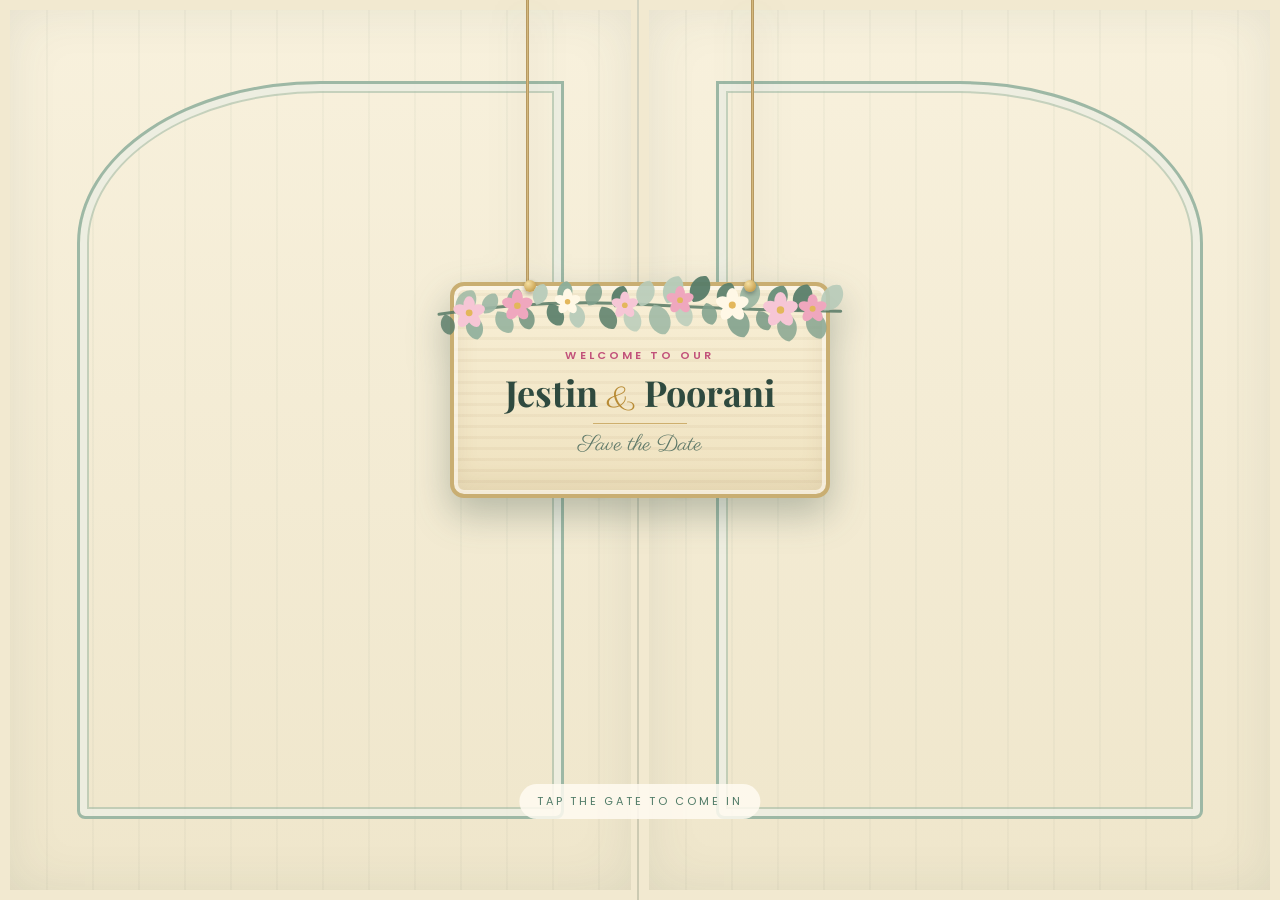
<file: hindu/index.html>
<!DOCTYPE html>
<html lang="en" data-page="hindu">
<head>
<meta charset="UTF-8">
<title>Jestin & Poorani | Hindu Wedding &middot; Save the Date</title>
<meta name="viewport" content="width=device-width, initial-scale=1.0">
<link rel="preconnect" href="https://fonts.googleapis.com">
<link href="https://fonts.googleapis.com/css2?family=Playfair+Display:ital,wght@0,600;0,700;1,500;1,600&family=Parisienne&family=Poppins:wght@300;400;500;600&display=swap" rel="stylesheet">
<style>
  :root{
    --ink:#EFEAFB; --ink-soft:#B3AAD1; --cream:#251F42;
    --page-grad: linear-gradient(160deg, #171531 0%, #221C46 50%, #2C1F52 100%);
    --lilac:#A78BE0; --rose:#E8688F; --gold:#E3B75B; --gold-soft:#F6E3BE;
    --serif:'Playfair Display', serif; --script:'Parisienne', cursive; --body-font:'Poppins', sans-serif;
  }
  *{box-sizing:border-box;}
  html,body{margin:0;padding:0;}
  body{
    font-family:var(--body-font); background:var(--page-grad); color:var(--ink);
    min-height:100vh; display:flex; align-items:center; justify-content:center;
    padding:40px 16px; overflow-x:hidden; position:relative;
  }
  .blob{ position:fixed; border-radius:50%; filter:blur(60px); opacity:0.3; z-index:0; }
  .blob1{ width:340px; height:340px; top:-120px; left:-100px; background:var(--lilac); }
  .blob2{ width:320px; height:320px; bottom:-100px; right:-90px; background:var(--rose); }
  #starLayer{ position:fixed; inset:0; pointer-events:none; z-index:1; overflow:hidden; }
  .star{ position:absolute; border-radius:50%; background:#fff; animation:starTwinkle ease-in-out infinite; }
  @keyframes starTwinkle{ 0%,100%{ opacity:0.15; transform:scale(0.7); } 50%{ opacity:1; transform:scale(1.2); } }
  #flowerLayer{ position:fixed; inset:0; pointer-events:none; z-index:5; overflow:hidden; }
  .petal{ position:absolute; top:-40px; opacity:0.85; animation-name:fall; animation-timing-function:linear; animation-iteration-count:infinite; }
  @keyframes fall{
    0%{ transform:translateY(-5vh) translateX(0) rotate(0deg); }
    50%{ transform:translateY(52vh) translateX(24px) rotate(180deg); }
    100%{ transform:translateY(110vh) translateX(-16px) rotate(360deg); }
  }

  /* ================= COVER / FIRST PAGE: wish upon a star ================= */
  .wish-overlay{
    position:fixed; inset:0; z-index:100; background:var(--page-grad);
    display:flex; flex-direction:column; align-items:center; justify-content:center;
    cursor:pointer; text-align:center; padding:20px; overflow:hidden;
    transition:opacity 0.9s ease, visibility 0.9s ease;
  }
  .wish-overlay.open{ opacity:0; visibility:hidden; pointer-events:none; }

  .shooting-star{
    position:absolute; top:18%; left:-10%; width:3px; height:3px; border-radius:50%;
    background:#fff; box-shadow:0 0 8px 2px rgba(255,255,255,0.85);
    animation:shoot 7s linear infinite;
  }
  .shooting-star::before{
    content:''; position:absolute; top:50%; right:0; width:90px; height:1px; transform:translateY(-50%);
    background:linear-gradient(90deg, transparent, rgba(255,255,255,0.85));
  }
  .shooting-star.s2{ top:42%; animation-delay:2.6s; }
  .shooting-star.s3{ top:70%; animation-delay:4.8s; }
  @keyframes shoot{
    0%{ transform:translate(0,0); opacity:0; }
    4%{ opacity:1; }
    32%{ transform:translate(130vw,70vh); opacity:0; }
    100%{ transform:translate(130vw,70vh); opacity:0; }
  }

  .wish-star-wrap{ position:relative; width:110px; height:110px; margin-bottom:20px; }
  .wish-star-wrap svg{ width:100%; height:100%; animation:starPulse 2.2s ease-in-out infinite; transition:transform 0.8s ease, opacity 0.8s ease; }
  @keyframes starPulse{
    0%,100%{ filter:drop-shadow(0 0 8px rgba(227,183,91,0.5)); transform:scale(1); }
    50%{ filter:drop-shadow(0 0 20px rgba(227,183,91,0.9)); transform:scale(1.06); }
  }
  .wish-overlay.open .wish-star-wrap svg{ animation:none; transform:scale(3); opacity:0; }
  .wish-burst{
    position:absolute; left:50%; top:50%; width:10px; height:10px; transform:translate(-50%,-50%) scale(0);
    border-radius:50%; pointer-events:none;
    background:radial-gradient(circle, rgba(255,255,255,0.95) 0%, rgba(227,183,91,0.55) 45%, transparent 72%);
  }
  .wish-overlay.open .wish-burst{ animation:rayBurst 0.9s ease-out forwards; }
  @keyframes rayBurst{
    0%{ transform:translate(-50%,-50%) scale(0); opacity:1; }
    100%{ transform:translate(-50%,-50%) scale(55); opacity:0; }
  }
  .wish-seal{ position:relative; transition:opacity 0.4s ease, transform 0.4s ease; }
  .wish-overlay.open .wish-seal{ opacity:0; transform:translateY(8px); }
  .wish-names{ font-family:var(--script); font-size:28px; color:var(--gold-soft); margin-bottom:6px; }
  .wish-hint{
    font-size:11px; letter-spacing:0.25em; text-transform:uppercase; color:var(--ink-soft);
    animation:pulseHint 2s ease-in-out infinite;
  }
  @keyframes pulseHint{ 0%,100%{opacity:0.55;} 50%{opacity:1;} }

  .site{ visibility:hidden; }
  .site.revealed{ visibility:visible; }
  .site.revealed .wrap{ animation:riseIn 0.9s cubic-bezier(.2,.8,.2,1) both; }
  @keyframes riseIn{ from{opacity:0; transform:translateY(18px);} to{opacity:1; transform:translateY(0);} }

  .wrap{ position:relative; z-index:2; max-width:760px; width:100%; text-align:center; }
  .eyebrow{ font-size:11.5px; font-weight:600; letter-spacing:0.32em; text-transform:uppercase; color:var(--rose); margin:0 0 14px; }
  .names{ font-family:var(--serif); font-style:normal; font-weight:700; font-size:clamp(34px,7vw,54px); margin:0 0 8px; }
  .amp{ font-family:var(--script); color:var(--gold); font-style:normal; font-size:0.8em; padding:0 6px; }
  .tagline{ color:var(--ink-soft); font-size:15px; margin-bottom:46px; }

  .doors{ display:flex; gap:26px; flex-wrap:wrap; justify-content:center; }
  .door{
    flex:1 1 260px; max-width:320px; background:var(--cream); border-radius:26px; padding:34px 26px;
    text-decoration:none; color:var(--ink); box-shadow:0 24px 50px -28px rgba(0,0,0,0.5);
    transition:transform 0.25s ease, box-shadow 0.25s ease; border-top:5px solid var(--accent);
    display:flex; flex-direction:column; align-items:center;
  }
  .door:hover{ transform:translateY(-6px); box-shadow:0 30px 60px -26px rgba(0,0,0,0.6); }
  .door.christian{ --accent:var(--lilac); }
  .door.hindu{ --accent:var(--rose); }
  .door-icon{
    width:64px; height:64px; border-radius:50%; display:flex; align-items:center; justify-content:center;
    background:color-mix(in srgb, var(--accent) 22%, #1B1428); font-size:26px; margin-bottom:16px;
  }
  .door h2{ font-family:var(--serif); font-style:italic; font-size:23px; margin:0 0 6px; }
  .door .door-date{ font-size:12.5px; font-weight:600; letter-spacing:0.1em; text-transform:uppercase; color:var(--accent); margin-bottom:10px; }
  .door p{ font-size:13px; color:var(--ink-soft); margin:0 0 18px; line-height:1.6; }
  .door .door-cta{
    font-size:12px; font-weight:600; letter-spacing:0.05em; color:#fff; background:var(--accent);
    padding:10px 22px; border-radius:999px;
  }

  .footer-note{ margin-top:44px; font-size:12.5px; color:var(--ink-soft); }
  .footer-note .script{ font-family:var(--script); font-size:20px; color:var(--rose); display:block; margin-bottom:6px; }

  .music-btn{
    position:fixed; bottom:22px; right:22px; width:52px; height:52px; border-radius:50%; border:none;
    background:#fff; display:flex; align-items:center; justify-content:center; cursor:pointer;
    box-shadow:0 10px 26px -10px rgba(0,0,0,0.5); transition:transform 0.25s ease; z-index:10;
  }
  .music-btn:hover{ transform:scale(1.06); }
  .music-btn .bars{ display:flex; align-items:flex-end; gap:2.5px; height:16px; }
  .music-btn .bars span{ width:3px; background:var(--rose); border-radius:2px; animation:bar 1s ease-in-out infinite; }
  .music-btn .bars span:nth-child(1){ height:6px; animation-delay:0s; }
  .music-btn .bars span:nth-child(2){ height:14px; animation-delay:0.2s; }
  .music-btn .bars span:nth-child(3){ height:9px; animation-delay:0.4s; }
  @keyframes bar{ 0%,100%{ transform:scaleY(0.5); } 50%{ transform:scaleY(1); } }
  .music-btn.paused .bars span{ animation-play-state:paused; }
  .music-hint{ position:fixed; bottom:28px; right:82px; font-size:12px; color:var(--ink-soft); z-index:10; }

  @media(max-width:560px){ .doors{ flex-direction:column; align-items:center; } .door{ width:100%; } .music-hint{ display:none; } }

  /* ================= GARDEN GATE COVER ================= */
  .wish-overlay{ perspective:1600px; }
  .gate{ position:absolute; inset:0; }
  .gdoor{
    position:absolute; top:0; bottom:0; width:50.2%; background:
      repeating-linear-gradient(90deg, rgba(47,74,63,.035) 0 2px, transparent 2px 46px),
      linear-gradient(180deg,#F8F1DD,#EFE6CB);
    transition:transform 1.5s cubic-bezier(.65,0,.25,1); backface-visibility:hidden;
    box-shadow:inset 0 0 0 10px #F2E9D0, inset 0 0 60px rgba(47,74,63,.12);
  }
  .gdoor-l{ left:0; transform-origin:0 50%; border-right:2px solid rgba(47,74,63,.18); }
  .gdoor-r{ right:0; transform-origin:100% 50%; border-left:2px solid rgba(47,74,63,.18); }
  .gdoor .panel{
    position:absolute; left:12%; right:12%; top:9%; bottom:9%; border:3px solid #9DB8A5; border-radius:0 0 8px 8px;
    box-shadow:inset 0 0 0 7px rgba(255,251,241,.7), inset 0 0 0 9px rgba(157,184,165,.55);
  }
  .gdoor-l .panel{ border-top-left-radius:50% 22%; border-top-right-radius:0; }
  .gdoor-r .panel{ border-top-right-radius:50% 22%; border-top-left-radius:0; }
  .gdoor .knob{
    position:absolute; top:52%; width:22px; height:22px; border-radius:50%;
    background:radial-gradient(circle at 35% 30%, #F5DFA0, #C79B3E 65%, #9B7425); box-shadow:0 3px 8px rgba(0,0,0,.3);
  }
  .gdoor-l .knob{ right:5%; } .gdoor-r .knob{ left:5%; }

  .sign{
    --w:min(80vw,380px); position:absolute; left:50%; top:-6px; width:var(--w); margin-left:calc(var(--w) / -2);
    transform-origin:50% 0; animation:signSwing 4.2s ease-in-out infinite alternate;
    transition:transform 1.1s cubic-bezier(.5,0,.3,1), opacity .9s ease; filter:drop-shadow(0 16px 18px rgba(47,74,63,.3));
  }
  @keyframes signSwing{ from{ transform:rotate(-2.2deg);} to{ transform:rotate(2.2deg);} }
  .rope{ position:absolute; top:0; width:3px; height:calc(32vh + 6px); background:linear-gradient(90deg,#A88A55,#D4B87C,#A88A55); border-radius:2px; }
  .rope.r1{ left:20%; } .rope.r2{ right:20%; }
  .board{
    position:absolute; left:0; right:0; top:32vh; padding:calc(var(--w)*.16) 8% calc(var(--w)*.09); text-align:center;
    background:
      repeating-linear-gradient(0deg, rgba(120,90,40,.05) 0 3px, transparent 3px 11px),
      linear-gradient(180deg,#F8EFD6,#EFE2BF);
    border:4px solid #C9AE72; border-radius:14px; box-shadow:inset 0 0 0 4px rgba(255,251,241,.65), inset 0 -10px 26px rgba(120,90,40,.12);
  }
  .board::before,.board::after{ content:''; position:absolute; top:-6px; width:12px; height:12px; border-radius:50%;
    background:radial-gradient(circle at 35% 30%, #F5DFA0, #B88B35); box-shadow:0 2px 4px rgba(0,0,0,.3); }
  .board::before{ left:calc(20% - 4px); } .board::after{ right:calc(20% - 4px); }
  .garland{ position:absolute; left:-4%; right:-4%; top:-34px; width:108%; height:auto; overflow:visible; pointer-events:none; }
  .w-rule{ width:30%; height:1px; background:#B88B35; opacity:.6; margin:4px auto 6px; }
  .w-eyebrow{ font-size:clamp(9px,2.4vw,11px); letter-spacing:.28em; text-transform:uppercase; color:#C2527A; font-weight:600; }
  .w-names{ font-family:var(--serif); font-weight:700; color:#2F4A3F; font-size:clamp(24px,7.4vw,36px); line-height:1.15; margin:8px 0 4px; }
  .w-names span{ font-family:var(--script); color:#B88B35; font-weight:400; }
  .w-sub{ font-family:var(--script); color:#5C7767; font-size:clamp(17px,4.8vw,22px); }
  .gate-hint{
    position:absolute; left:50%; bottom:9%; transform:translateX(-50%); white-space:nowrap;
    font-size:11px; letter-spacing:.25em; text-transform:uppercase; color:#4F7A66;
    background:rgba(255,251,241,.85); padding:9px 18px; border-radius:999px; animation:pulseHint 2s ease-in-out infinite;
    transition:opacity .3s;
  }

  .wish-overlay.unseal .gdoor-l{ transform:rotateY(-105deg); }
  .wish-overlay.unseal .gdoor-r{ transform:rotateY(105deg); }
  .wish-overlay.unseal .gdoor-l{ transform:rotateY(-105deg); }
  .wish-overlay.unseal .gdoor-r{ transform:rotateY(105deg); }
  .wish-overlay.unseal .sign{ animation:none; transform:translateY(-130%) rotate(4deg); opacity:0; }
  .wish-overlay.unseal .gate-hint{ animation:none; opacity:0; }
</style>
<link rel="stylesheet" href="../theme.css">
<style>.eyebrow{ color:var(--accent) !important; } .doors{ margin-top:6px; }</style>
<script>
/* always start at the top of the page */
try{ if('scrollRestoration' in history) history.scrollRestoration='manual'; }catch(e){}
window.scrollTo(0,0);
window.addEventListener('pageshow',function(){ window.scrollTo(0,0); });
window.addEventListener('load',function(){ window.scrollTo(0,0); });
</script>
</head>
<body>

<div class="blob blob1"></div>
<div class="blob blob2"></div>
<div id="starLayer"></div>
<div id="flowerLayer"></div>

<!-- ================= COVER (FIRST PAGE): garden gate with hanging welcome sign ================= -->
<div class="wish-overlay" id="cover" onclick="openCover()">
  <div class="gate">
    <div class="gdoor gdoor-l"><div class="panel"></div><span class="knob"></span></div>
    <div class="gdoor gdoor-r"><div class="panel"></div><span class="knob"></span></div>
    <div class="sign" id="sign">
      <i class="rope r1"></i><i class="rope r2"></i>
      <div class="board">
        <svg class="garland" id="garlandSvg" viewBox="0 0 400 90" aria-hidden="true"></svg>
        <div class="w-eyebrow">Welcome to our</div>
        <div class="w-names">Jestin <span>&amp;</span> Poorani</div>
        <div class="w-rule"></div>
        <div class="w-sub">Save the Date</div>
      </div>
    </div>
    <div class="gate-hint">Tap the gate to come in</div>
  </div>
</div>

<!-- ================= SITE ================= -->
<div class="site" id="site">
  <div class="wrap">
    <div class="eyebrow">Save the Date</div>
    <h1 class="names">Jestin <span class="amp">&amp;</span> Poorani</h1>
    <div class="tagline">Join us as we begin our new journey in the traditional South Indian way</div>

    <div class="doors">
      <a class="door hindu" href="invitation.html">
        <div class="door-icon">🪔</div>
        <div class="door-date">Wed, 20 January 2027</div>
        <h2>Hindu Wedding</h2>
        <p>Muhurtham Ceremony<br>Trichy, Tamil Nadu</p>
        <span class="door-cta">View Invitation</span>
      </a>
    </div>

    <div class="footer-note">
      <span class="script">With love</span>
      We can't wait to celebrate with you
    </div>
  </div>
</div>

<div class="music-hint" id="musicHint">a little tune for you</div>
<button class="music-btn paused" id="musicBtn" onclick="toggleMusic()">
  <div class="bars" id="musicBars"><span></span><span></span><span></span></div>
</button>
<audio id="bgAudio" src="../mundhinam.mp3" loop preload="auto"></audio>

<script>

/* ---------- Garland draped on the sign ---------- */
(function buildGarland(){
  const svg=document.getElementById('garlandSvg'); if(!svg) return;
  const NS='http://www.w3.org/2000/svg', mk=(n,a)=>{const e=document.createElementNS(NS,n); for(const k in a) e.setAttribute(k,a[k]); return e;};
  let seed=5; const rnd=()=> (seed=(seed*16807)%2147483647)/2147483647;
  const greens=['#7FA08C','#9DB8A5','#6A8F7B','#B7CBB9','#587D69','#8EAE9A'];
  const y=x=>62-Math.sin(Math.PI*x/400)*10 + Math.sin(x/23)*3;
  svg.appendChild(mk('path',{d:'M0,'+y(0)+' Q100,'+(y(100)-6)+' 200,'+(y(200)-2)+' T400,'+y(400),fill:'none',stroke:'#4E735F','stroke-width':3,'stroke-linecap':'round',opacity:.8}));
  for(let x=6;x<=394;x+=13){
    const up=(Math.round(x/13)%2)?-1:1, r=11+rnd()*6, ang=up*(55+rnd()*30);
    const g=mk('g',{transform:'translate('+x+','+y(x)+') rotate('+ang+')'});
    g.appendChild(mk('path',{d:'M0,0 C'+r*.5+','+-r*.95+' '+r*1.7+','+-r*.7+' '+r*1.9+',0 C'+r*1.7+','+r*.7+' '+r*.5+','+r*.95+' 0,0Z',
      fill:greens[Math.floor(rnd()*greens.length)],opacity:(.75+rnd()*.25).toFixed(2)}));
    svg.appendChild(g);
  }
  const cols=['#F6C6D5','#EFA7BE','#FFF8E6'];
  [30,78,128,185,240,292,340,372].forEach((x,i)=>{
    const f=mk('g',{transform:'translate('+x+','+(y(x)-2)+') scale('+(.9+rnd()*.5).toFixed(2)+')'});
    for(let p=0;p<5;p++) f.appendChild(mk('ellipse',{cx:0,cy:-7,rx:5,ry:7.5,fill:cols[i%3],transform:'rotate('+p*72+')'}));
    f.appendChild(mk('circle',{r:3,fill:'#E3B75B'})); svg.appendChild(f);
  });
})();

/* ---------- Cover open ---------- */
function openCover(){
  const cover = document.getElementById('cover');
  const site = document.getElementById('site');
  if(cover.classList.contains('unseal')) return;
  cover.classList.add('unseal');
  window.scrollTo(0,0);
  site.classList.add('revealed');
  // a real click is a user gesture: start music right away if nothing was already playing
  if(!musicOn){ toggleMusic(); }
  setTimeout(()=>{
    cover.classList.add('open');
    site.classList.add('revealed');
    document.body.style.overflow = 'auto';
    window.scrollTo(0,0);
    setTimeout(()=>{ cover.style.display = 'none'; window.scrollTo(0,0); }, 1000);
  }, 1500);
}
document.body.style.overflow = 'hidden';

/* ---------- Dreamy twinkling stars ---------- */
(function initStars(){
  const layer = document.getElementById('starLayer');
  const count = 40;
  for(let i=0;i<count;i++){
    const el = document.createElement('span');
    el.className = 'star';
    const size = 1.5 + Math.random()*2.5;
    el.style.width = size+'px'; el.style.height = size+'px';
    el.style.left = (Math.random()*100)+'vw';
    el.style.top = (Math.random()*100)+'vh';
    el.style.animationDuration = (2 + Math.random()*3)+'s';
    el.style.animationDelay = (-Math.random()*5)+'s';
    layer.appendChild(el);
  }
})();

/* ---------- Flower shower ---------- */
(function initFlowers(){
  const layer = document.getElementById('flowerLayer');
  const blossoms = ['🌸','🌺','💮','✿','❀','🌼'];
  const count = 16;
  for(let i=0;i<count;i++){
    const el = document.createElement('span');
    el.className = 'petal';
    el.textContent = blossoms[Math.floor(Math.random()*blossoms.length)];
    const left = Math.random()*100;
    const size = 13 + Math.random()*15;
    const duration = 10 + Math.random()*9;
    const delay = Math.random()*duration;
    el.style.left = left+'vw';
    el.style.fontSize = size+'px';
    el.style.animationDuration = duration+'s';
    el.style.animationDelay = '-'+delay+'s';
    layer.appendChild(el);
  }
})();

/* ---------- Music (with cross-page persistence; best-effort, browsers may block autoplay) ---------- */
let audioCtx=null, musicOn=false, scheduleTimer=null, nextNoteTime=0, usingFile=false;
const tempo=88, noteLen=60/tempo;
const phrase=[{n:'C4',d:1},{n:'E4',d:1},{n:'G4',d:1},{n:'B4',d:1},{n:'A4',d:1},{n:'G4',d:2},{n:'D4',d:1},{n:'C4',d:2}];
const freqs={C4:261.63,D4:293.66,E4:329.63,G4:392.0,A4:440.0,B4:493.88,C5:523.25};
function scheduleNote(freq,time,dur){
  const osc=audioCtx.createOscillator(),gain=audioCtx.createGain();
  osc.type='sine'; osc.frequency.value=freq;
  const osc2=audioCtx.createOscillator(); osc2.type='triangle'; osc2.frequency.value=freq/2;
  const gain2=audioCtx.createGain();
  gain.gain.setValueAtTime(0.0001,time); gain.gain.exponentialRampToValueAtTime(0.09,time+0.08); gain.gain.exponentialRampToValueAtTime(0.0001,time+dur*0.95);
  gain2.gain.setValueAtTime(0.0001,time); gain2.gain.exponentialRampToValueAtTime(0.035,time+0.1); gain2.gain.exponentialRampToValueAtTime(0.0001,time+dur*0.95);
  osc.connect(gain).connect(audioCtx.destination); osc2.connect(gain2).connect(audioCtx.destination);
  osc.start(time); osc.stop(time+dur); osc2.start(time); osc2.stop(time+dur);
}
let phraseIndex=0;
function schedulerTick(){
  while(nextNoteTime < audioCtx.currentTime+1.0){
    const step=phrase[phraseIndex%phrase.length]; const dur=step.d*noteLen;
    scheduleNote(freqs[step.n], nextNoteTime, dur*0.9); nextNoteTime+=dur; phraseIndex++;
  }
  scheduleTimer=setTimeout(schedulerTick,200);
}
function toggleMusic(){
  const btn=document.getElementById('musicBtn'), hint=document.getElementById('musicHint'), fileAudio=document.getElementById('bgAudio');
  if(!musicOn){
    fileAudio.volume=0.5;
    const p=fileAudio.play();
    if(p!==undefined){ p.then(()=>{ musicOn=true; usingFile=true; btn.classList.remove('paused'); hint.textContent='now playing'; saveMusicState(); }).catch(()=>startGeneratedTune()); }
    else{ startGeneratedTune(); }
  } else {
    if(usingFile){ fileAudio.pause(); usingFile=false; } else { clearTimeout(scheduleTimer); }
    musicOn=false; btn.classList.add('paused'); hint.textContent='a little tune for you';
    saveMusicState();
  }
}
function startGeneratedTune(){
  if(!audioCtx){ audioCtx=new (window.AudioContext||window.webkitAudioContext)(); }
  if(audioCtx.state==='suspended'){ audioCtx.resume(); }
  nextNoteTime=audioCtx.currentTime+0.1; phraseIndex=0; schedulerTick();
  musicOn=true; usingFile=false;
  document.getElementById('musicBtn').classList.remove('paused');
  document.getElementById('musicHint').textContent='now playing';
  saveMusicState();
}

const LS_MUTED='stdMusicMuted', LS_TIME='stdMusicTime';
function saveMusicState(){
  const fileAudio=document.getElementById('bgAudio');
  try{
    localStorage.setItem(LS_MUTED, musicOn?'0':'1');
    if(usingFile) localStorage.setItem(LS_TIME, String(fileAudio.currentTime||0));
  }catch(e){}
}
function tryAutoplayMusic(){
  let muted=false, savedTime=0;
  try{ muted = localStorage.getItem(LS_MUTED)==='1'; savedTime = parseFloat(localStorage.getItem(LS_TIME)||'0'); }catch(e){}
  if(muted) return;
  const btn=document.getElementById('musicBtn'), hint=document.getElementById('musicHint'), fileAudio=document.getElementById('bgAudio');
  fileAudio.currentTime = savedTime||0; fileAudio.volume=0.5;
  const p=fileAudio.play();
  const markPlaying=()=>{ musicOn=true; usingFile=true; btn.classList.remove('paused'); hint.textContent='now playing'; };
  const markBlocked=()=>{ hint.textContent='tap to play music'; };
  if(p!==undefined){ p.then(markPlaying).catch(markBlocked); } else { markBlocked(); }
}
setInterval(()=>{ if(musicOn) saveMusicState(); }, 1500);
window.addEventListener('pagehide', saveMusicState);
document.addEventListener('visibilitychange', ()=>{ if(document.hidden) saveMusicState(); });
tryAutoplayMusic();
</script>
<script src="../theme.js"></script>
</body>
</html>
</file>
<file: theme.css>
/* Eucalyptus green + cream theme (shared by index / christian / hindu) */
html[data-page]{
  --ink:#2F4A3F; --ink-soft:#5C7767; --cream:#FFFBF1;
  --page-grad: linear-gradient(165deg, #FBF6E9 0%, #EAF0E2 48%, #D3E0CF 100%);
  --gold:#B88B35; --gold-soft:#F0DDB0;
  --lilac:#4F7A66;           /* eucalyptus (used as the Christian accent on the home page) */
  --rose:#C2527A;            /* pink (Hindu accent) */
  --accent:#4F7A66; --accent-soft:#EDF3E6;
}
html[data-page="hindu"]{
  --page-grad: linear-gradient(165deg, #FDF4EA 0%, #F1ECE0 40%, #E5E9DA 70%, #D7DFCD 100%);
  --accent:#C2527A; --accent-soft:#FBE9EC;
  --ink-soft:#6A7A6B;
}
body{ background:var(--page-grad); background-attachment:fixed; }
#starLayer, .shooting-star{ display:none !important; }
.blob{ opacity:.22 !important; }
html[data-page="christian"] .blob2, html[data-page="hindu"] .blob2{ background:#EAD9A8; }
html[data-page="hindu"] .blob1{ background:#F2B3C6; }

/* readable chrome on the light theme */
.home-link{ background:rgba(255,251,241,.92) !important; color:var(--ink) !important; box-shadow:0 8px 20px -10px rgba(47,74,63,.35) !important; }
.btn-outline{ border-color:rgba(47,74,63,.3) !important; }
.tl-tag{ background:rgba(79,122,102,.12) !important; }
html[data-page="hindu"] .tl-tag{ background:rgba(194,82,122,.12) !important; }
.music-btn{ box-shadow:0 10px 26px -10px rgba(47,74,63,.45) !important; }
.cd-box, .vine-card, .door, .card{ box-shadow:0 20px 44px -26px rgba(47,74,63,.35) !important; }
.vine-card{ background:var(--accent-soft) !important; }
.hero-photo{ box-shadow:0 26px 60px -24px rgba(47,74,63,.5) !important; }
.names .amp, .names-hero .amp, .amp{ color:var(--gold) !important; }
html[data-page="hindu"] .btn-gold, .btn-gold{ background:linear-gradient(135deg,#F0DDB0,#D9B25F) !important; color:#4A3A1A !important; }

/* home page cover + doors */
.wish-names{ color:#3F5F52 !important; }
.door-icon{ background:color-mix(in srgb, var(--accent) 16%, #FFFBF1) !important; }
.door .door-date{ color:var(--accent) !important; }

/* cross-links: Christian page points to the pink Hindu page, Hindu page points to the green one */
html[data-page="christian"] .cross-link a{ background:linear-gradient(135deg,#D9739A,#BF4F74) !important; }
html[data-page="hindu"] .cross-link a{ background:linear-gradient(135deg,#6F9A84,#4F7A66) !important; box-shadow:0 14px 30px -14px rgba(79,122,102,.55) !important; }

/* ---------- plants ---------- */
#plants{ position:fixed; inset:0; z-index:0; pointer-events:none; overflow:hidden; }
#plants::after{ /* soft shade toward the edges */
  content:''; position:absolute; inset:0;
  background:radial-gradient(ellipse at 50% 45%, transparent 55%, rgba(47,74,63,.16) 100%);
}
#plants .base{ position:absolute; width:0; height:0; }
#plants svg{ position:absolute; bottom:0; left:50%; overflow:visible; transform-origin:50% 100%; margin-left:calc(var(--w) / -2);
  width:var(--w); height:calc(var(--w) * 1.35); animation:sway var(--dur) ease-in-out infinite alternate; animation-delay:var(--delay); }
@keyframes sway{ from{ transform:rotate(calc(var(--rot) - 2.2deg)); } to{ transform:rotate(calc(var(--rot) + 2.2deg)); } }
@media (prefers-reduced-motion: reduce){ #plants svg{ animation:none; transform:rotate(var(--rot)); } }

/* panels: rounded, softly translucent instead of hard cream blocks */
.message-section, .timeline-section, .details-section, .cross-link{
  background:rgba(255,251,241,.8) !important; border-radius:30px; margin:26px auto !important;
  box-shadow:0 24px 50px -34px rgba(47,74,63,.45); backdrop-filter:blur(3px);
  width:calc(100% - 32px);
}
@media(max-width:600px){ .message-section, .timeline-section, .details-section, .cross-link{ width:calc(100% - 20px); border-radius:24px; } }

/* let the plants show behind the "make a wish" cover */
.wish-overlay{ background:transparent !important; }
</file>
